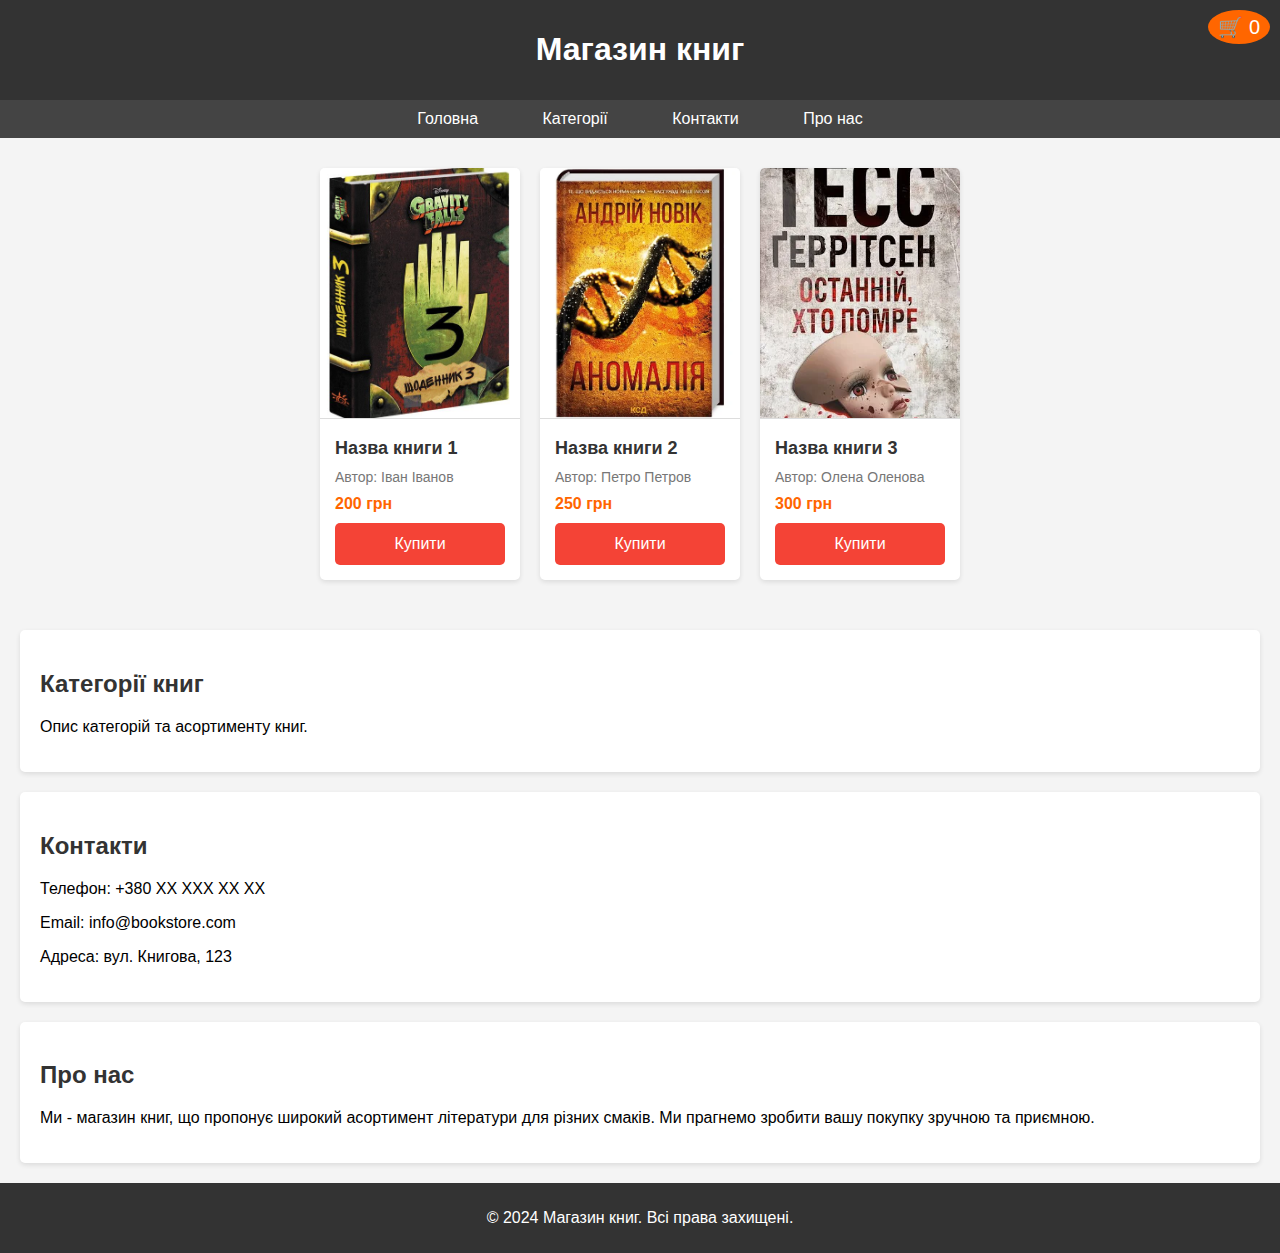
<file: templates/index.html>
<!DOCTYPE html>
<html lang="uk">
<head>
    <meta charset="UTF-8">
    <meta name="viewport" content="width=device-width, initial-scale=1.0">
    <title>Магазин книг</title>
    <link rel="stylesheet" href="/static/styles/main.css">
</head>
<body>

<header>
    <h1>Магазин книг</h1>
    <div class="cart-icon" id="cart-icon">
        🛒 <span id="cart-count">0</span>
    </div>
</header>

<div id="message-box" class="message-box hidden">
    <p id="message-text">Ваше повідомлення тут</p>
</div>

<nav>
    <a href="#">Головна</a>
    <a href="#categories">Категорії</a>
    <a href="#contacts">Контакти</a>
    <a href="#about">Про нас</a>
</nav>

<div class="main-content">
    <div class="book-card">
        <img src="/static/images/book1.jpg" alt="Книга 1">
        <div class="info">
            <h3>Назва книги 1</h3>
            <p>Автор: Іван Іванов</p>
            <div class="price">200 грн</div>
            <button class="buy-btn" data-book="Назва книги 1" data-price="200">Купити</button>
        </div>
    </div>
    <div class="book-card">
        <img src="/static/images/book2.jpg" alt="Книга 2">
        <div class="info">
            <h3>Назва книги 2</h3>
            <p>Автор: Петро Петров</p>
            <div class="price">250 грн</div>
            <button class="buy-btn" data-book="Назва книги 2" data-price="250">Купити</button>
        </div>
    </div>
    <div class="book-card">
        <img src="/static/images/book3.jpg" alt="Книга 3">
        <div class="info">
            <h3>Назва книги 3</h3>
            <p>Автор: Олена Оленова</p>
            <div class="price">300 грн</div>
            <button class="buy-btn" data-book="Назва книги 3" data-price="300">Купити</button>
        </div>
    </div>
</div>

<!-- Секції для переходу -->
<div id="categories" class="section">
    <h2>Категорії книг</h2>
    <p>Опис категорій та асортименту книг.</p>
</div>

<div id="contacts" class="section">
    <h2>Контакти</h2>
    <p>Телефон: +380 XX XXX XX XX</p>
    <p>Email: info@bookstore.com</p>
    <p>Адреса: вул. Книгова, 123</p>
</div>

<div id="about" class="section">
    <h2>Про нас</h2>
    <p>Ми - магазин книг, що пропонує широкий асортимент літератури для різних смаків. Ми прагнемо зробити вашу покупку зручною та приємною.</p>
</div>

<!-- Кошик -->
<div id="cart" class="cart">
    <h2>Кошик</h2>
    <div id="cart-items"></div>
    <div id="total-price">Загальна сума: 0 грн</div>
    <button id="checkout-btn"><a href="/cart">Оформити замовлення </a></button>
    <button id="close-cart">Закрити кошик</button>
</div>

<footer>
    <p>&copy; 2024 Магазин книг. Всі права захищені.</p>
</footer>

<!-- Підключення скрипта -->
<script src="/static/JS/script.js"></script>
<script src="/static/JS/mes.js"></script>
</body>
</html>
</file>
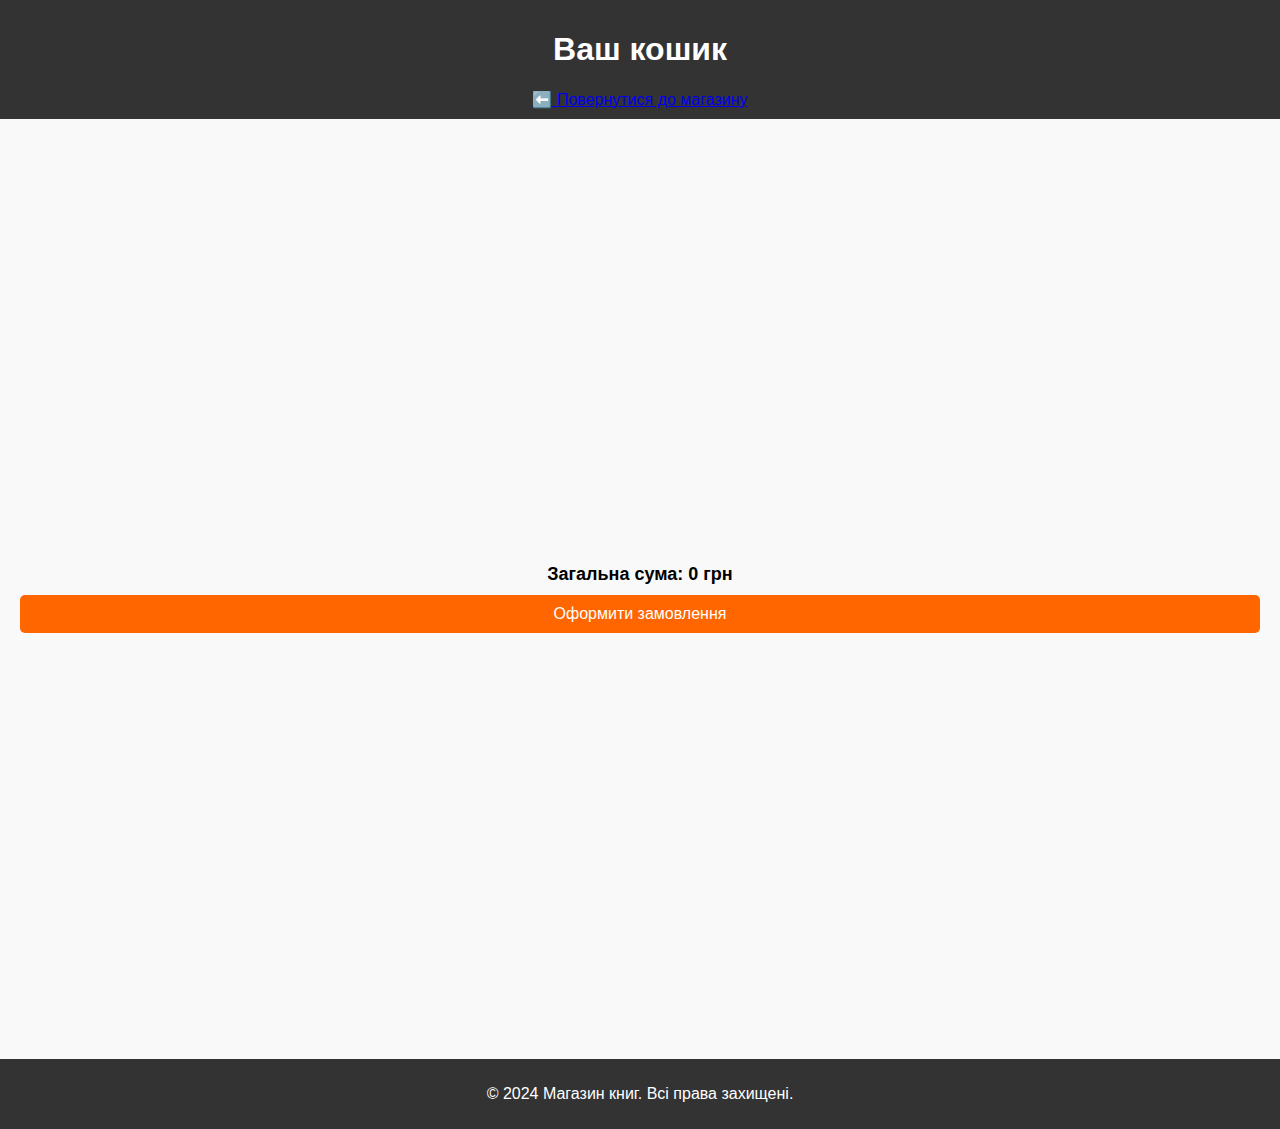
<file: templates/cart.html>
<!DOCTYPE html>
<html lang="uk">
<head>
    <meta charset="UTF-8">
    <meta name="viewport" content="width=device-width, initial-scale=1.0">
    <title>Кошик</title>
    <link rel="stylesheet" href="/static/styles/main.css">
</head>
<body>

<header>
    <h1>Ваш кошик</h1>
    <a href="/">⬅️ Повернутися до магазину</a>
</header>

<div class="cart-page">
    <div id="cart-items"></div>
    <div id="total-price">Загальна сума: 0 грн</div>
    <button id="checkout-btn">Оформити замовлення</button>
</div>

<footer>
    <p>&copy; 2024 Магазин книг. Всі права захищені.</p>
</footer>

<script src="/static/JS/script.js"></script>
</body>
</html>
</file>
<file: static/styles/main.css>
body {
    font-family: Arial, sans-serif;
    margin: 0;
    padding: 0;
    background-color: #f4f4f4;
}

header {
    background-color: #333;
    color: white;
    padding: 10px 0;
    text-align: center;
    position: relative;
}

.cart-icon {
    position: absolute;
    top: 10px;
    right: 10px;
    cursor: pointer;
    font-size: 20px;
    background-color: #f60;
    padding: 5px 10px;
    border-radius: 50%;
    color: white;
}

nav {
    background-color: #444;
    padding: 10px 0;
    text-align: center;
}

nav a {
    color: white;
    padding: 10px 20px;
    text-decoration: none;
    margin: 0 10px;
}

nav a:hover {
    background-color: #555;
}

.main-content {
    display: flex;
    flex-wrap: wrap;
    justify-content: center;
    padding: 20px;
}

.book-card {
    background-color: white;
    width: 200px;
    margin: 10px;
    border-radius: 5px;
    box-shadow: 0 2px 5px rgba(0, 0, 0, 0.1);
    overflow: hidden;
}

.book-card img {
    width: 100%;
    height: 300px;
    object-fit: cover;
}

.book-card .info {
    padding: 15px;
}

.book-card h3 {
    margin: 0 0 10px;
    font-size: 18px;
    color: #333;
}

.book-card p {
    color: #777;
    font-size: 14px;
    margin: 0 0 10px;
}

.book-card .price {
    font-size: 16px;
    font-weight: bold;
    color: #f60;
}

.book-card .buy-btn {
    background-color: #f60;
    color: white;
    border: none;
    padding: 10px;
    width: 100%;
    cursor: pointer;
    font-size: 16px;
    border-radius: 5px;
    margin-top: 10px;
}

.book-card .buy-btn:hover {
    background-color: #e55d00;
}

footer {
    background-color: #333;
    color: white;
    padding: 10px 0;
    text-align: center;
    position: fixed;
    width: 100%;
    bottom: 0;
}

.section {
    padding: 20px;
    margin: 20px;
    background-color: white;
    border-radius: 5px;
    box-shadow: 0 2px 5px rgba(0, 0, 0, 0.1);
}

h2 {
    color: #333;
}

/* Кошик */
.cart {
    position: fixed;
    right: -350px;
    top: 0;
    width: 300px;
    height: 100%;
    background-color: white;
    box-shadow: -2px 0 5px rgba(0, 0, 0, 0.1);
    transition: right 0.3s;
    padding: 20px;
    overflow-y: auto;
}

.cart.open {
    right: 0; /* Кошик повністю відкривається з правого боку */
    box-shadow: -4px 0 10px rgba(0, 0, 0, 0.2); /* Додана тінь для виділення */
    transition: right 0.3s ease, box-shadow 0.3s ease; /* Плавний ефект відкриття */
    border-left: 2px solid #f60; /* Акцентний колір для краю */
}

/* Вміст кошика */
.cart.open #cart-items {
    margin-top: 15px; /* Відступ між заголовком та елементами кошика */
    font-size: 14px;
}

/* Кнопка закриття кошика */
#close-cart {
    background-color: #f44336; /* Червоний колір для кнопки закриття */
    color: white;
    font-size: 14px;
    border: none;
    border-radius: 5px;
    padding: 8px 12px;
    cursor: pointer;
    text-align: center;
    margin-top: 10px;
    transition: background-color 0.3s ease, transform 0.2s ease;
}

#close-cart:hover {
    background-color: #d32f2f; /* Темніший червоний на наведенні */
    transform: scale(1.05); /* Легке збільшення */
    box-shadow: 0 4px 6px rgba(0, 0, 0, 0.2); /* Тінь при наведенні */
}

/* Заголовок кошика */
.cart h2 {
    font-size: 18px;
    color: #333;
    border-bottom: 2px solid #f60; /* Лінія-розділювач */
    padding-bottom: 10px;
    margin-bottom: 15px;
}

#cart-items {
    margin-bottom: 20px;
}

#total-price {
    font-size: 18px;
    font-weight: bold;
}

#checkout-btn {
    background-color: #f60;
    color: white;
    border: none;
    padding: 10px;
    width: 100%;
    cursor: pointer;
    font-size: 16px;
    border-radius: 5px;
    text-decoration: none;
}
footer {
    background-color: #333;
    color: white;
    padding: 10px 0;
    text-align: center;
    position: relative;  /* Це виправить можливу анімацію або рух */
    width: 100%;
    bottom: 0;
}
/* Все залишається як в попередньому CSS */
.cart {
    position: fixed;
    right: -350px;
    top: 0;
    width: 300px;
    height: 100%;
    background-color: white;
    box-shadow: -2px 0 5px rgba(0, 0, 0, 0.1);
    transition: right 0.3s;
    padding: 20px;
    overflow-y: auto;
}

.cart.open {
    right: 0;
}

#cart-items {
    margin-bottom: 20px;
}

#total-price {
    font-size: 18px;
    font-weight: bold;
}

#checkout-btn, #close-cart {
    background-color: #f60;
    color: white;
    border: none;
    padding: 10px;
    width: 100%;
    cursor: pointer;
    font-size: 16px;
    border-radius: 5px;
    margin-top: 10px;
}

#close-cart {
    background-color: #f44336;
}

.cart-image{
    width: auto;
    max-height: 150px;
}
/* Equal Height for Images */
.book-card img {
    width: 100%;
    height: 250px; /* Fixed height for uniformity */
    object-fit: cover; /* Ensures the image is cropped proportionally */
    border-bottom: 1px solid #ddd; /* Optional border for separation */
}

/* Modern Button Styling */
.book-card .buy-btn {
    background-color: #f44336; /* Slightly softer red */
    color: white;
    border: none;
    padding: 12px;
    width: 100%;
    cursor: pointer;
    font-size: 16px;
    border-radius: 5px;
    margin-top: 10px;
    transition: background-color 0.3s, transform 0.2s; /* Smooth hover effect */
}

.book-card .buy-btn:hover {
    background-color: #e53935; /* Darker shade on hover */
    transform: scale(1.05); /* Slight zoom effect */
    box-shadow: 0 4px 8px rgba(0, 0, 0, 0.2); /* Subtle shadow */
}
/* Стиль для кнопки видалення товару */
.remove-btn {
    background-color: #f44336; /* Яскравий червоний */
    color: white;
    border: none;
    padding: 8px 12px;
    font-size: 14px;
    border-radius: 5px;
    cursor: pointer;
    transition: background-color 0.3s, transform 0.2s; /* Анімація при наведенні */
    text-align: center;
    display: inline-block;
    margin-top: 10px; /* Простір над кнопкою */
}

.remove-btn:hover {
    background-color: #d32f2f; /* Темніший червоний при наведенні */
    transform: scale(1.05); /* Легке збільшення */
    box-shadow: 0 4px 6px rgba(0, 0, 0, 0.2); /* Тінь при наведенні */
}
/* Основний контейнер для кошика */
.cart-page {
    display: flex;
    flex-direction: column;
    justify-content: center;
    align-items: center;
    min-height: 100vh; /* щоб сторінка займала всю висоту вікна */
    background-color: #f9f9f9; /* світло-сірий фон */
    font-family: 'Arial', sans-serif; /* мінімалістичний шрифт */
    padding: 20px;
  }
  
  /* Стиль для контейнера товарів */
  .cart-container {
    width: 100%;
    max-width: 800px; /* обмежуємо максимальну ширину */
    background-color: #fff; /* білий фон для кошика */
    padding: 20px;
    border-radius: 8px; /* округлені кути */
    box-shadow: 0 4px 12px rgba(0, 0, 0, 0.1); /* легка тінь */
  }
  
  /* Стиль для кожного товару */
  .cart-item {
    display: flex;
    justify-content: space-between;
    padding: 15px 0;
    border-bottom: 1px solid #e0e0e0; /* тонка лінія між товарами */
  }
  
  .cart-item:last-child {
    border-bottom: none; /* не ставимо лінію для останнього елемента */
  }
  
  /* Стиль для кнопки "Оформити замовлення" */
  .checkout-btn {
    background-color: #007bff; /* синій фон */
    color: #fff; /* білий текст */
    border: none;
    padding: 12px 20px;
    font-size: 16px;
    cursor: pointer;
    border-radius: 4px;
    text-align: center;
    width: 100%;
    margin-top: 20px;
    transition: background-color 0.3s;
  }
  
  .checkout-btn:hover {
    background-color: #0056b3; /* темніший синій при наведенні */
  }
  
  .message-box {
    position: fixed;
    top: 20px;
    left: 50%;
    transform: translateX(-50%);
    background-color: #4CAF50;
    color: white;
    padding: 15px 20px;
    border-radius: 5px;
    box-shadow: 0px 0px 10px rgba(0, 0, 0, 0.2);
    font-size: 16px;
    opacity: 1;
    transition: opacity 0.5s ease-in-out;
}

.hidden {
    opacity: 0;
    pointer-events: none;
}
</file>
